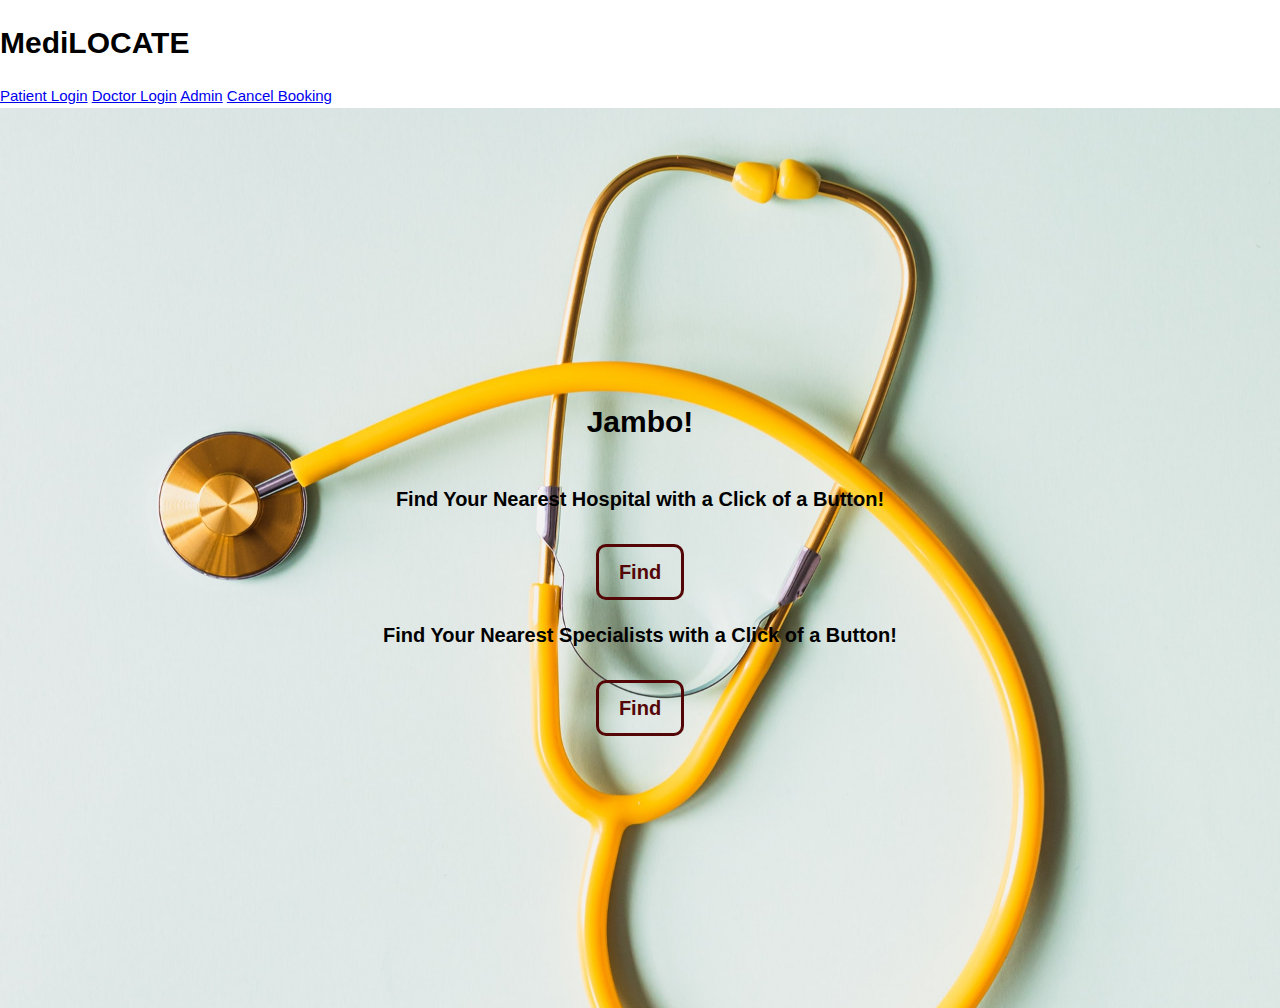
<file: index.html>
<!DOCTYPE html>
<html>
<head>
	<title>MediLocate</title>
	<link rel='shortcut icon' type='image/x-icon' href='favicon.ico' />
	 
	<style type="text/css">
		body{
			margin: 0;
			font-family: Arial, "Helvetica Neue", Helvetica, sans-serif;
			font-size: 15px;
			color: black;
			line-height: 1.5;
		}

		#showcase{
			background-image: url('img/pexels-karolina-grabowska-4386464.jpg');
			background-size: cover;
			background-position: center;
			height: 100vh;
			display: flex;
			flex-direction: column;
			justify-content: center;
			align-items: center;
			text-align: center;
			padding: 0 20px;

		}

		#showcase p{
			font-size: 20px;
			font-weight: bold;

		}

		#showcase .button, .button1{
			font-size: 20px;
			font-weight: bolder;
			color: #540606 ;
			
			text-decoration: none;
			border: #540606  3px solid;
			padding: 10px 20px;
			border-radius: 10px;
			margin-top: 10px;

		}


		#showcase .button:hover, .button1:hover{
			background-color: #B87070;
			color: #fff;
		}
	</style>
</head>
<body>
	<div class ="topnav">
		<h1 id="one">Medi<span>LOCATE</span></h1>
		<a href="patientlogin.html">Patient Login</a>
		<a href="doctorlogin.html">Doctor Login</a>
		<a href="#">Admin</a>
		<a href="#">Cancel Booking</a>
		
		</div>
	</div>
	
		

	<div id="showcase">
		<h1>Jambo!</h1>

		<p> Find Your Nearest Hospital with a Click of a Button!</p>

	<a href="find.html" class="button">Find</a>

	<p> Find Your Nearest Specialists with a Click of a Button!</p>
	<a href="whole.html" class="button1">Find</a>

	</div>

</body>
</html>
</file>
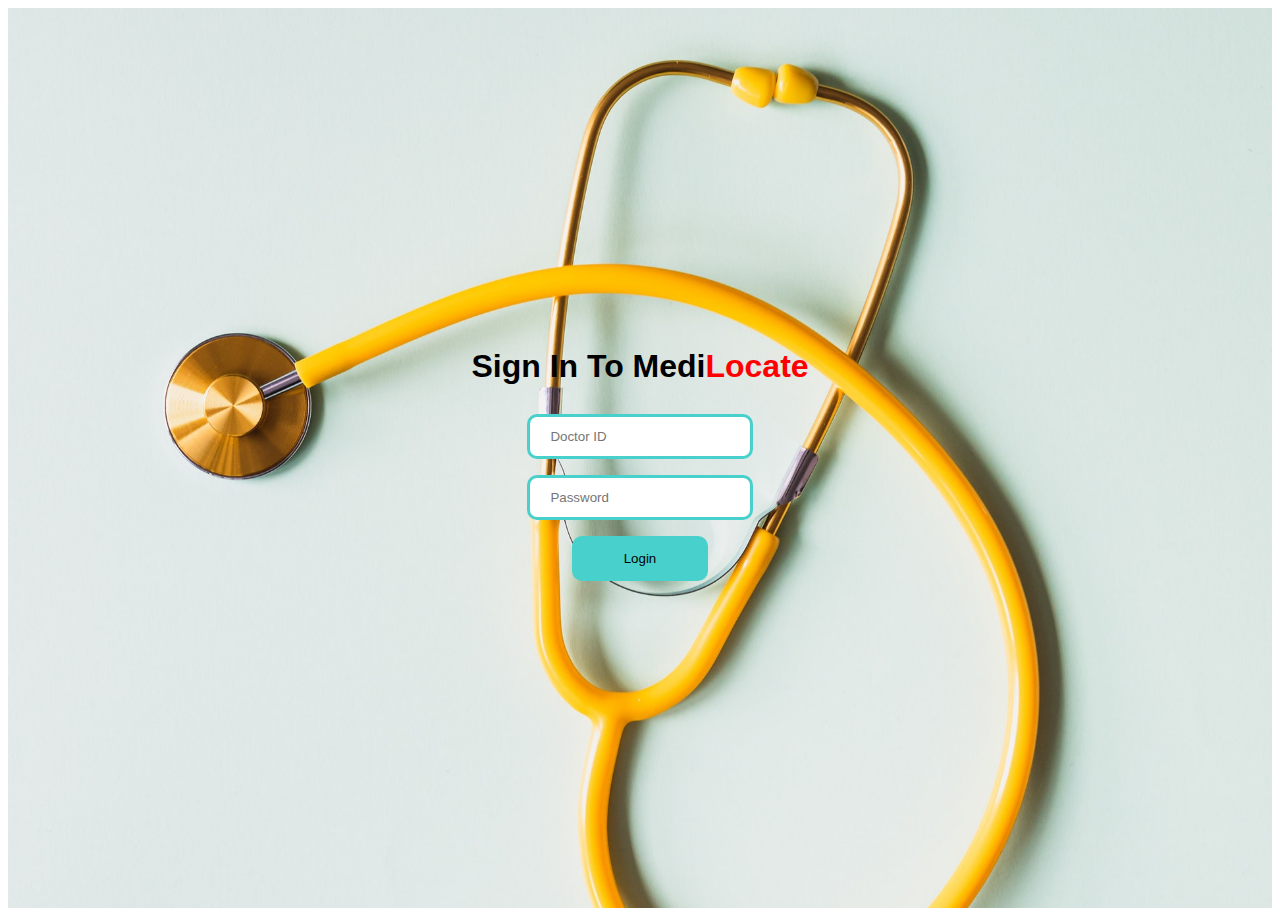
<file: doctorlogin.html>
<!DOCTYPE html>
<html>
<head>
	<style type="text/css">
		body {
			font-family: Arial, Helvetica, sans-serif
		}
 div{
 	background-image: url('img/pexels-karolina-grabowska-4386464.jpg');
	background-size: cover;
	background-position: center;
	height: 100vh;
	display: flex;
	flex-direction: column;
	justify-content: center;
	align-items: center;
	text-align: center;
 }
input[type=text], input[type=password] {
  width: 50%;
  padding: 12px 20px;
  margin: 8px 0;
  display: inline-block;
  border: 3px solid #48D1CC;
  border-radius: 10px;
  box-sizing: border-box;
}
button[type=submit]{
	 width: 30%;
	 background-color: #48D1CC;
  padding: 12px 20px;
  margin: 8px 0;
  display: inline-block;
  border: 3px solid #48D1CC;
  border-radius: 10px;
  box-sizing: border-box;
}
button[type=submit]:hover{
	color: #FA8072;
	transition: 0.5s;
}

span{
	color: red;
}


		}
	</style>
	<title>Login</title>
</head>
<body>
	<div id="back">
			<h1 id="title">Sign In To Medi<span>Locate</span></h1>
						<form class="form" role="form" method="POST" accept-charset="UTF-8">
                            <input name="doctorId" type="text" placeholder="Doctor ID" required>
                            <input name="password" type="password" placeholder="Password" required> <br>
                            <button class="btn btn-info btn-block login" type="submit" name="login">Login</button>
                        </form>


	</div>


	

</body>
</html>
</file>
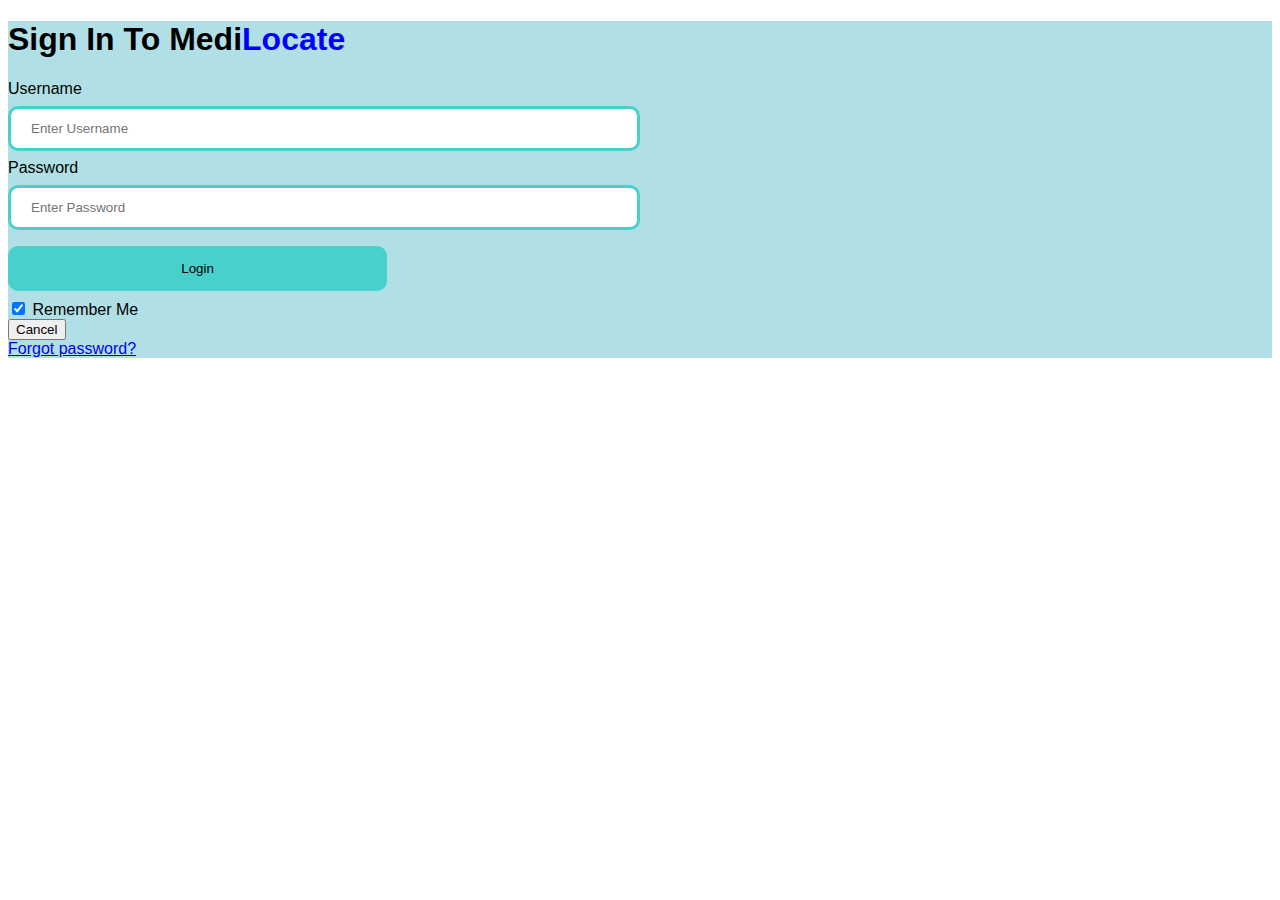
<file: patientlogin.html>
<!DOCTYPE html>
<html>
<head>
	<style type="text/css">
		body {
			font-family: Arial, Helvetica, sans-serif


			}

			#back{
				background-color: #B0E0E6;
				background-size: cover;
			}
 
input[type=text], input[type=password] {
  width: 50%;
  padding: 12px 20px;
  margin: 8px 0;
  display: inline-block;
  border: 3px solid #48D1CC;
  border-radius: 10px;
  box-sizing: border-box;
}
button[type=submit]{
	 width: 30%;
	 background-color: #48D1CC;
  padding: 12px 20px;
  margin: 8px 0;
  display: inline-block;
  border: 3px solid #48D1CC;
  border-radius: 10px;
  box-sizing: border-box;
}
button[type=submit]:hover{
	color: #FA8072;
	transition: 0.5s;
}

span{
	color: blue;
}
.button{
	font-size: 20px;
	font-weight: bolder;
	color: #540606 ;
	text-decoration: none;
	border: blue  3px solid;
	padding: 10px 20px;
	border-radius: 10px;
	margin-top: 10px;

}

		}
	</style>
	<title>Login</title>
</head>
<body>
	<header id="back">
			<h1 id="title">Sign In To Medi<span>Locate</span></h1>
	<form action="https://arcg.is/XubzC">
		
		<div class="imagecontainer">
		
		</div>
	<div class="container">
		<label for="uname">Username</label><br>
		<input type="text" placeholder="Enter Username" name="uname" required><br>
		<label for="pass">Password</label><br>
		<input type="password" placeholder="Enter Password" name="pass" required><br>
		<button type="submit">Login</button><br>
		<label>
			<input type="checkbox" checked="checked" name="remember">
			Remember Me
		</label>
	</div>
		

	</form>


	<div class="container1">
		<button type="button" class="cancelbtn">Cancel</button><br>
		<span class="pass"> <a href="#">Forgot password?</a></span>
	</div>
	</header>


	

</body>
</html>
</file>
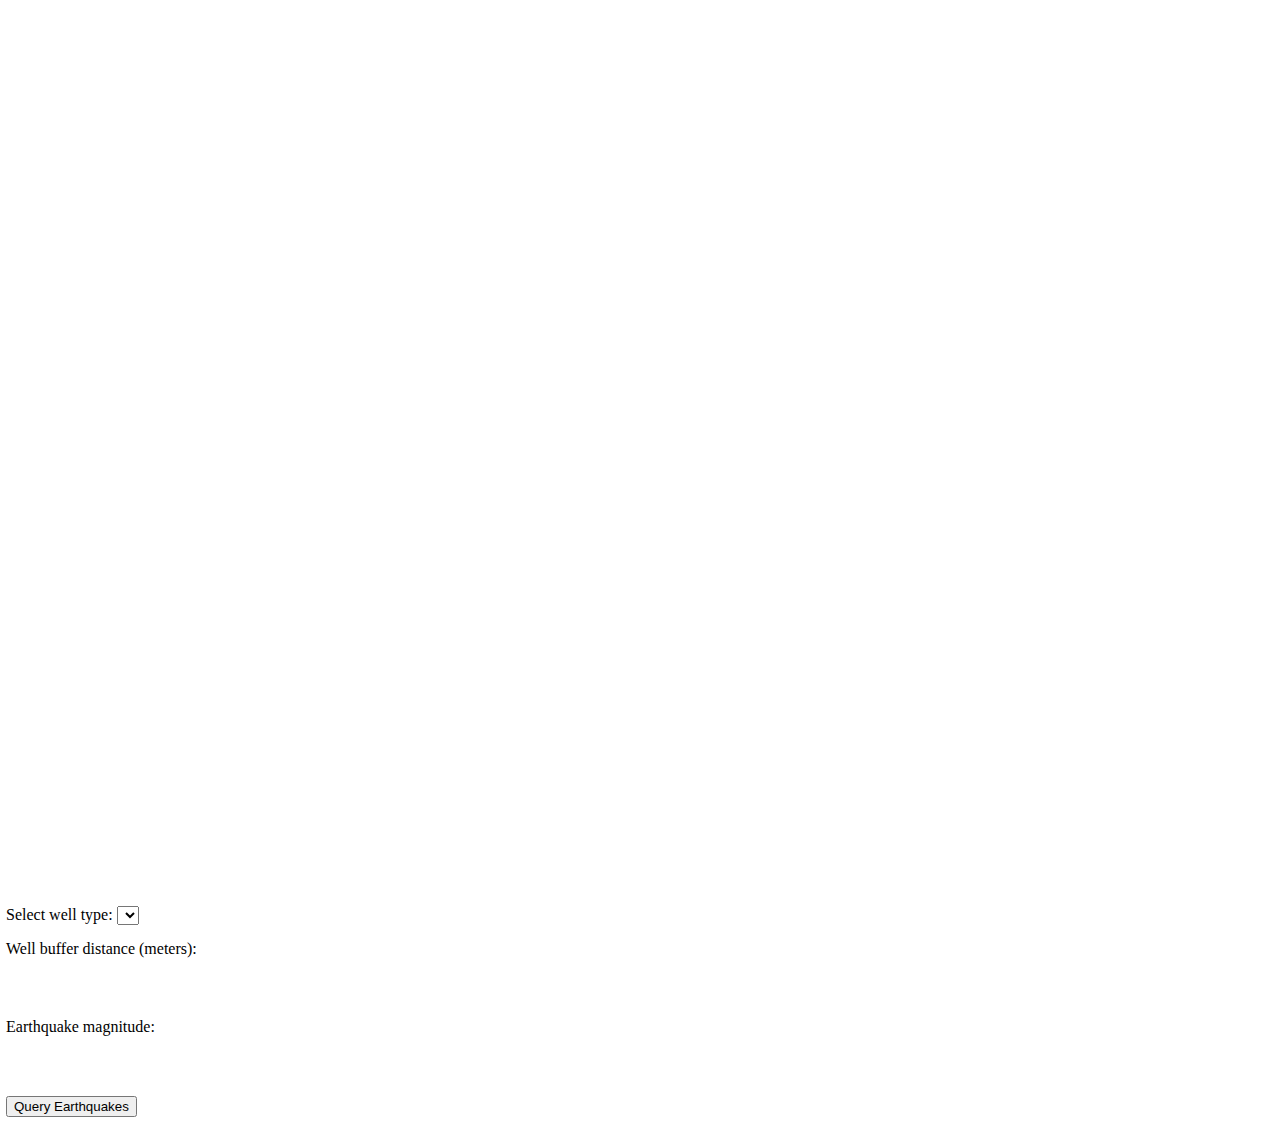
<file: queryfeatures.html>
<html>
  <head>
    <meta charset="utf-8" />
    <meta name="viewport" content="initial-scale=1,maximum-scale=1,user-scalable=no" />
    <title>Query features from a FeatureLayer | Sample | ArcGIS API for JavaScript 4.18</title>

    <link rel="stylesheet" href="https://js.arcgis.com/4.18/esri/themes/light/main.css" />
    <script src="https://js.arcgis.com/4.18/"></script>

    <style>
        html,
        body,
        #viewDiv {
          height: 100%;
          width: 100%;
          margin: 0;
          padding: 0;
        }

        #infoDiv {
          background-color: white;
          color: black;
          padding: 6px;
          width: 400px;
        }

        #results {
          font-weight: bolder;
          padding-top: 10px;
        }
        .slider{
          width: 100%;
          height: 60px;
        }
        #drop-downs{
          padding-bottom: 15px;
        }
      </style>

      <script>
        require([
          "esri/Map",
          "esri/views/MapView",
          "esri/layers/FeatureLayer",
          "esri/layers/GraphicsLayer",
          "esri/geometry/geometryEngine",
          "esri/Graphic",
          "esri/widgets/Slider"
        ], function(Map, MapView, FeatureLayer, GraphicsLayer, geometryEngine, Graphic, Slider) {

          var quakesUrl =
            "https://services.arcgis.com/V6ZHFr6zdgNZuVG0/arcgis/rest/services/ks_earthquakes_since_2000/FeatureServer/0";

          var wellBuffer, wellsGeometries, magnitude;

          var wellTypeSelect = document.getElementById("well-type");

          var magSlider = new Slider({
            container: "mag",
            min: 0,
            max: 5,
            steps: 0.1,
            values: [ 2 ],
            visibleElements: {
              labels: true,
              rangeLabels: true
            }
          });

          var distanceSlider = new Slider({
            container: "distance",
            min: 100,
            max: 10000,
            steps: 100,
            labelFormatFunction: function(value, type){
              if (type === "value"){
                return parseInt(value);
              }
              return value;
            },
            values: [ 5000 ],
            visibleElements: {
              labels: true,
              rangeLabels: true
            }
          });

          var queryQuakes = document.getElementById("query-quakes");

          // oil and gas wells
          var wellsLayer = new FeatureLayer({
            portalItem: {
              // autocasts as new PortalItem()
              id: "8af8dc98e75049bda6811b0cdf9450ee"
            },
            outFields: ["*"],
            visible: false
          });

          // historic earthquakes
          var quakesLayer = new FeatureLayer({
            url: quakesUrl,
            outFields: ["*"],
            visible: false
          });

          // GraphicsLayer for displaying results
          var resultsLayer = new GraphicsLayer();

          var map = new Map({
            basemap: "dark-gray-vector",
            layers: [wellsLayer, quakesLayer, resultsLayer]
          });

          var view = new MapView({
            container: "viewDiv",
            map: map,
            center: [36.8, -1.3],
            zoom: 9
          });
          view.ui.add("infoDiv", "top-right");

          // query all features from the wells layer
          view
            .when(function() {
              return wellsLayer.when(function() {
                var query = wellsLayer.createQuery();
                return wellsLayer.queryFeatures(query);
              });
            })
            .then(getValues)
            .then(getUniqueValues)
            .then(addToSelect)
            .then(createBuffer);

          // return an array of all the values in the
          // STATUS2 field of the wells layer
          function getValues(response) {
            var features = response.features;
            var values = features.map(function(feature) {
              return feature.attributes.STATUS2;
            });
            return values;
          }

          // return an array of unique values in
          // the STATUS2 field of the wells layer
          function getUniqueValues(values) {
            var uniqueValues = [];

            values.forEach(function(item, i) {
              if ((uniqueValues.length < 1 || uniqueValues.indexOf(item) === -1) && item !== "") {
                uniqueValues.push(item);
              }
            });
            return uniqueValues;
          }

          // Add the unique values to the wells type
          // select element. This will allow the user
          // to filter wells by type.
          function addToSelect(values) {
            values.sort();
            values.forEach(function(value) {
              var option = document.createElement("option");
              option.text = value;
              wellTypeSelect.add(option);
            });

            return setWellsDefinitionExpression(wellTypeSelect.value);
          }

          // set the definition expression on the wells
          // layer to reflect the selection of the user
          function setWellsDefinitionExpression(newValue) {
            wellsLayer.definitionExpression = "STATUS2 = '" + newValue + "'";

            if (!wellsLayer.visible) {
              wellsLayer.visible = true;
            }

            return queryForWellGeometries();
          }

          // Get all the geometries of the wells layer
          // the createQuery() method creates a query
          // object that respects the definitionExpression
          // of the layer
          function queryForWellGeometries() {
            var wellsQuery = wellsLayer.createQuery();

            return wellsLayer.queryFeatures(wellsQuery).then(function(response) {
              wellsGeometries = response.features.map(function(feature) {
                return feature.geometry;
              });

              return wellsGeometries;
            });
          }

          // creates a single buffer polygon around
          // the well geometries

          var bufferGraphic = null;
          function createBuffer(wellPoints) {
            var bufferDistance = distanceSlider.values[0];
            var wellBuffers = geometryEngine.geodesicBuffer(wellPoints, [bufferDistance], "meters", true);
            wellBuffer = wellBuffers[0];

            if(bufferGraphic){
              bufferGraphic.geometry = wellBuffer;
            } else {
              // add the buffer to the view as a graphic
              bufferGraphic = new Graphic({
                geometry: wellBuffer,
                symbol: {
                  type: "simple-fill", // autocasts as new SimpleFillSymbol()
                  outline: {
                    width: 1.5,
                    color: [255, 128, 0, 0.5]
                  },
                  style: "none"
                }
              });
              view.graphics.add(bufferGraphic);
            }
          }

          // Get the magnitude value set by the user
          magSlider.on("thumb-drag", function(event) {
            magnitude = event.value;
          });
          // create a buffer around the queried geometries
          distanceSlider.on("thumb-drag", function(event) {
            if(event.state === "stop"){
              createBuffer(wellsGeometries);
            }
          });
          // set a new definitionExpression on the wells layer
          // and create a new buffer around the new wells
          wellTypeSelect.addEventListener("change", function() {
            var type = event.target.value;
            setWellsDefinitionExpression(type).then(createBuffer);
          });

          // query for earthquakes with the specified magnitude
          // within the buffer geometry when the query button
          // is clicked
          queryQuakes.addEventListener("click", function() {
            queryEarthquakes().then(displayResults);
          });

          function queryEarthquakes() {
            var query = quakesLayer.createQuery();
            query.where = "mag >= " + magSlider.values[0];
            query.geometry = wellBuffer;
            query.spatialRelationship = "intersects";

            return quakesLayer.queryFeatures(query);
          }

          // display the earthquake query results in the
          // view and print the number of results to the DOM
          function displayResults(results) {
            resultsLayer.removeAll();
            var features = results.features.map(function(graphic) {
              graphic.symbol = {
                type: "simple-marker", // autocasts as new SimpleMarkerSymbol()
                style: "diamond",
                size: 6.5,
                color: "darkorange"
              };
              return graphic;
            });
            var numQuakes = features.length;
            document.getElementById("results").innerHTML = numQuakes + " earthquakes found";
            resultsLayer.addMany(features);
          }
        });
      </script>
    </head>

    <body>
      <div id="viewDiv"></div>
      <div id="infoDiv" class="esri-widget">
        <div id="drop-downs">
          Select well type:
          <select id="well-type" class="esri-widget"></select>
        </div>
        Well buffer distance (meters):
        <div id="distance" class="slider"></div>
        Earthquake magnitude:
        <div id="mag" class="slider"></div>
        <button id="query-quakes" class="esri-widget">Query Earthquakes</button>
        <div id="results" class="esri-widget"></div>
      </div>
    </body>
  </html>
</file>
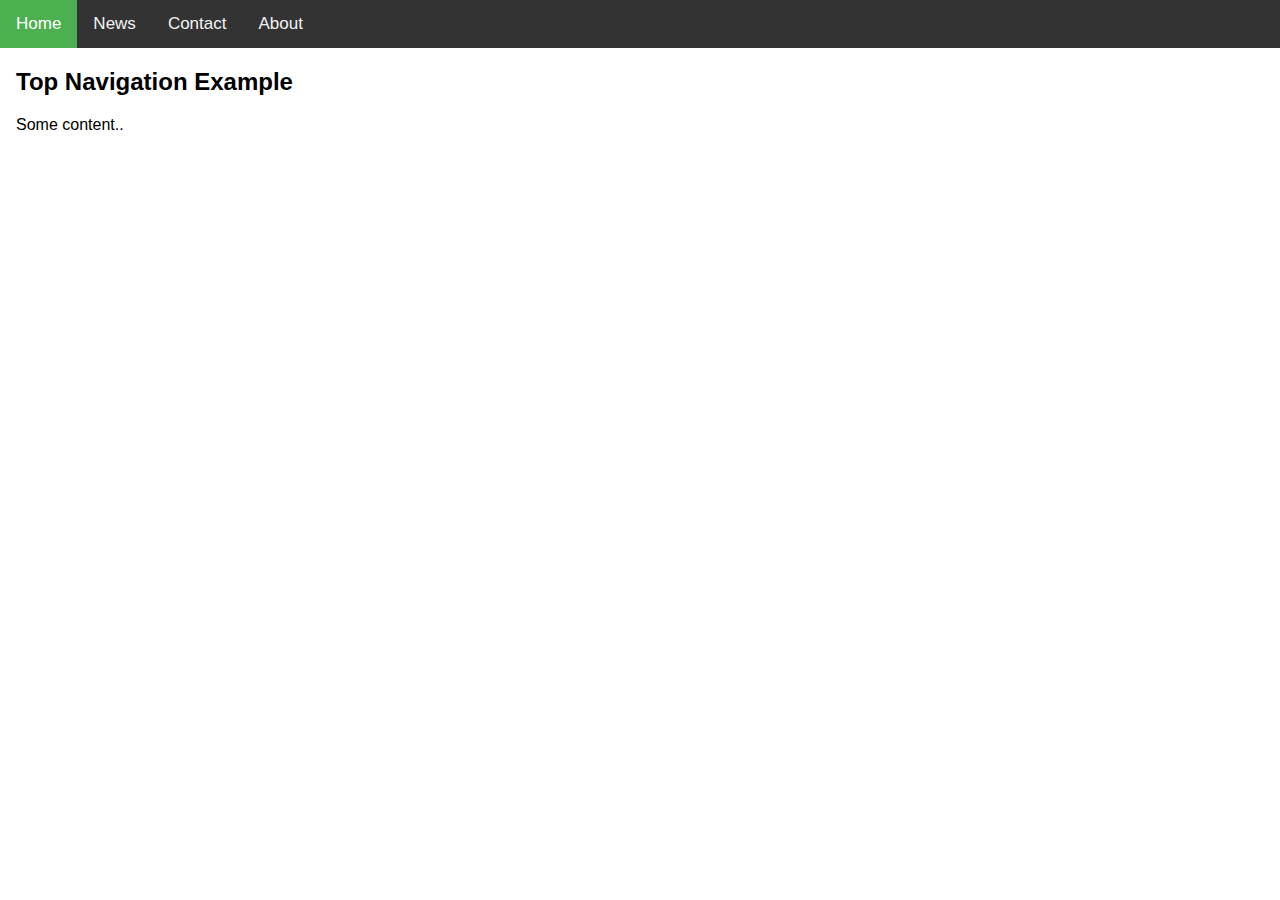
<file: tr.html>
<!DOCTYPE html>
<html>
<head>
<meta name="viewport" content="width=device-width, initial-scale=1">
<style>
body {
  margin: 0;
  font-family: Arial, Helvetica, sans-serif;
}

.topnav {
  overflow: hidden;
  background-color: #333;
}

.topnav a {
  float: left;
  color: #f2f2f2;
  text-align: center;
  padding: 14px 16px;
  text-decoration: none;
  font-size: 17px;
}

.topnav a:hover {
  background-color: #ddd;
  color: black;
}

.topnav a.active {
  background-color: #4CAF50;
  color: white;
}
</style>
</head>
<body>

<div class="topnav">
  <a class="active" href="#home">Home</a>
  <a href="#news">News</a>
  <a href="#contact">Contact</a>
  <a href="#about">About</a>
</div>

<div style="padding-left:16px">
  <h2>Top Navigation Example</h2>
  <p>Some content..</p>
</div>

</body>
</html>
</file>
